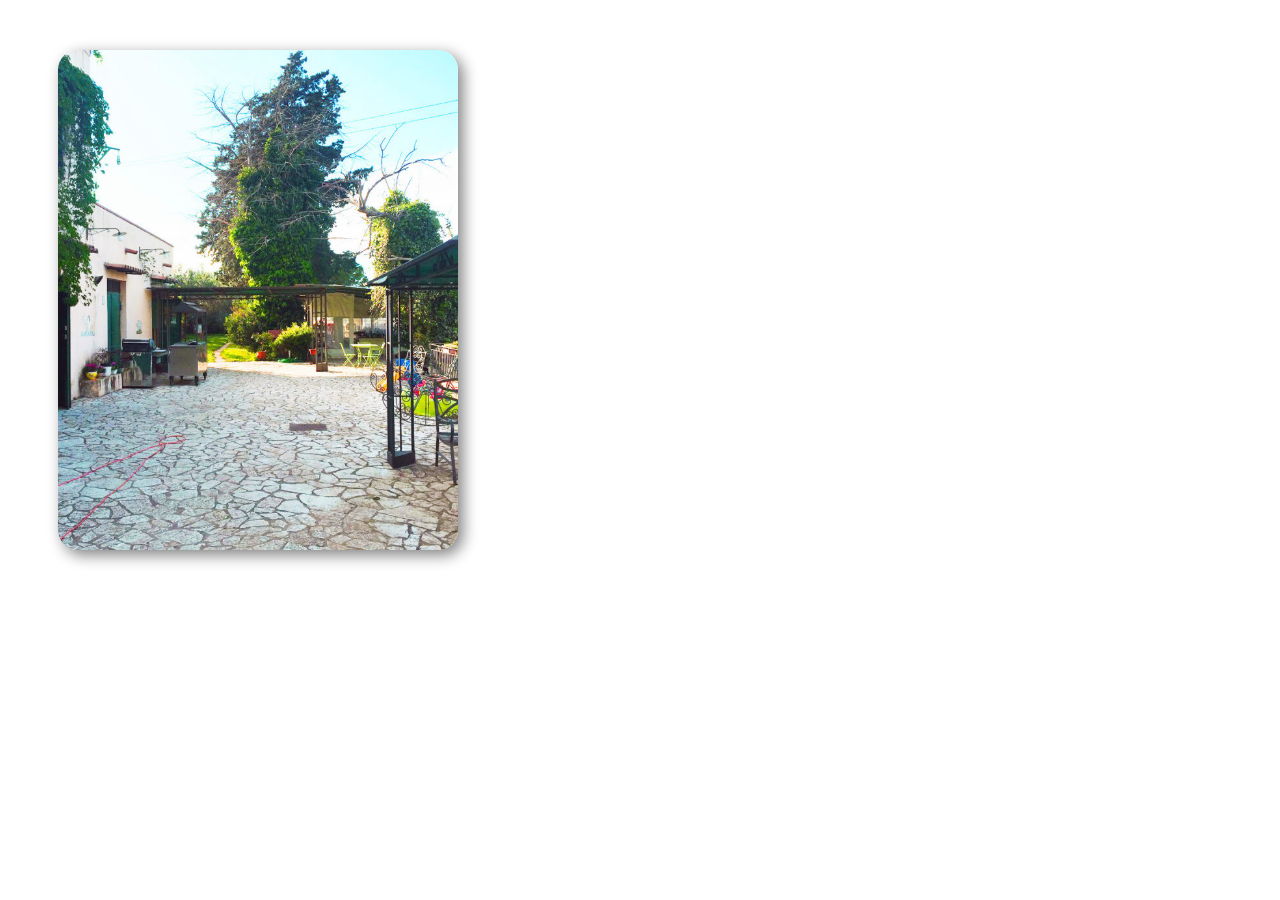
<file: Esercizio 12 ottobre/index.html>
<!DOCTYPE html>
<html lang="en">
<head>
    <meta charset="UTF-8">
    <meta name="viewport" content="width=device-width, initial-scale=1.0">
    <title> Card Pinterest </title>
    <style>
@import url('https://fonts.googleapis.com/css2?family=Roboto:ital,wght@0,100..900;1,100..900&display=swap');
</style>
    <link rel="stylesheet" href="./assets/style.css">
    <link rel="stylesheet" href="https://cdnjs.cloudflare.com/ajax/libs/font-awesome/6.5.1/css/all.min.css">

</head>
<body>
    <div id="card">
<img class= "image" src="./assets/margi_soprano.jpg" alt= "margisoprano"/>
    
    <div id= "save-button">
<p>Save</p>
    </div>
    <div id="button-left">
        <i class="fa-solid fa-arrow-up-right-from-square"></i>
        <p>Margi Soprano</p>
    </div>
    <div id="button-download">
        <i class="fa-solid fa-download"></i>
    </div>
    <div id="button-dots">
        <i class="fa-solid fa-ellipsis"></i>
    </div>
    </div>
</body>
</html>
</file>
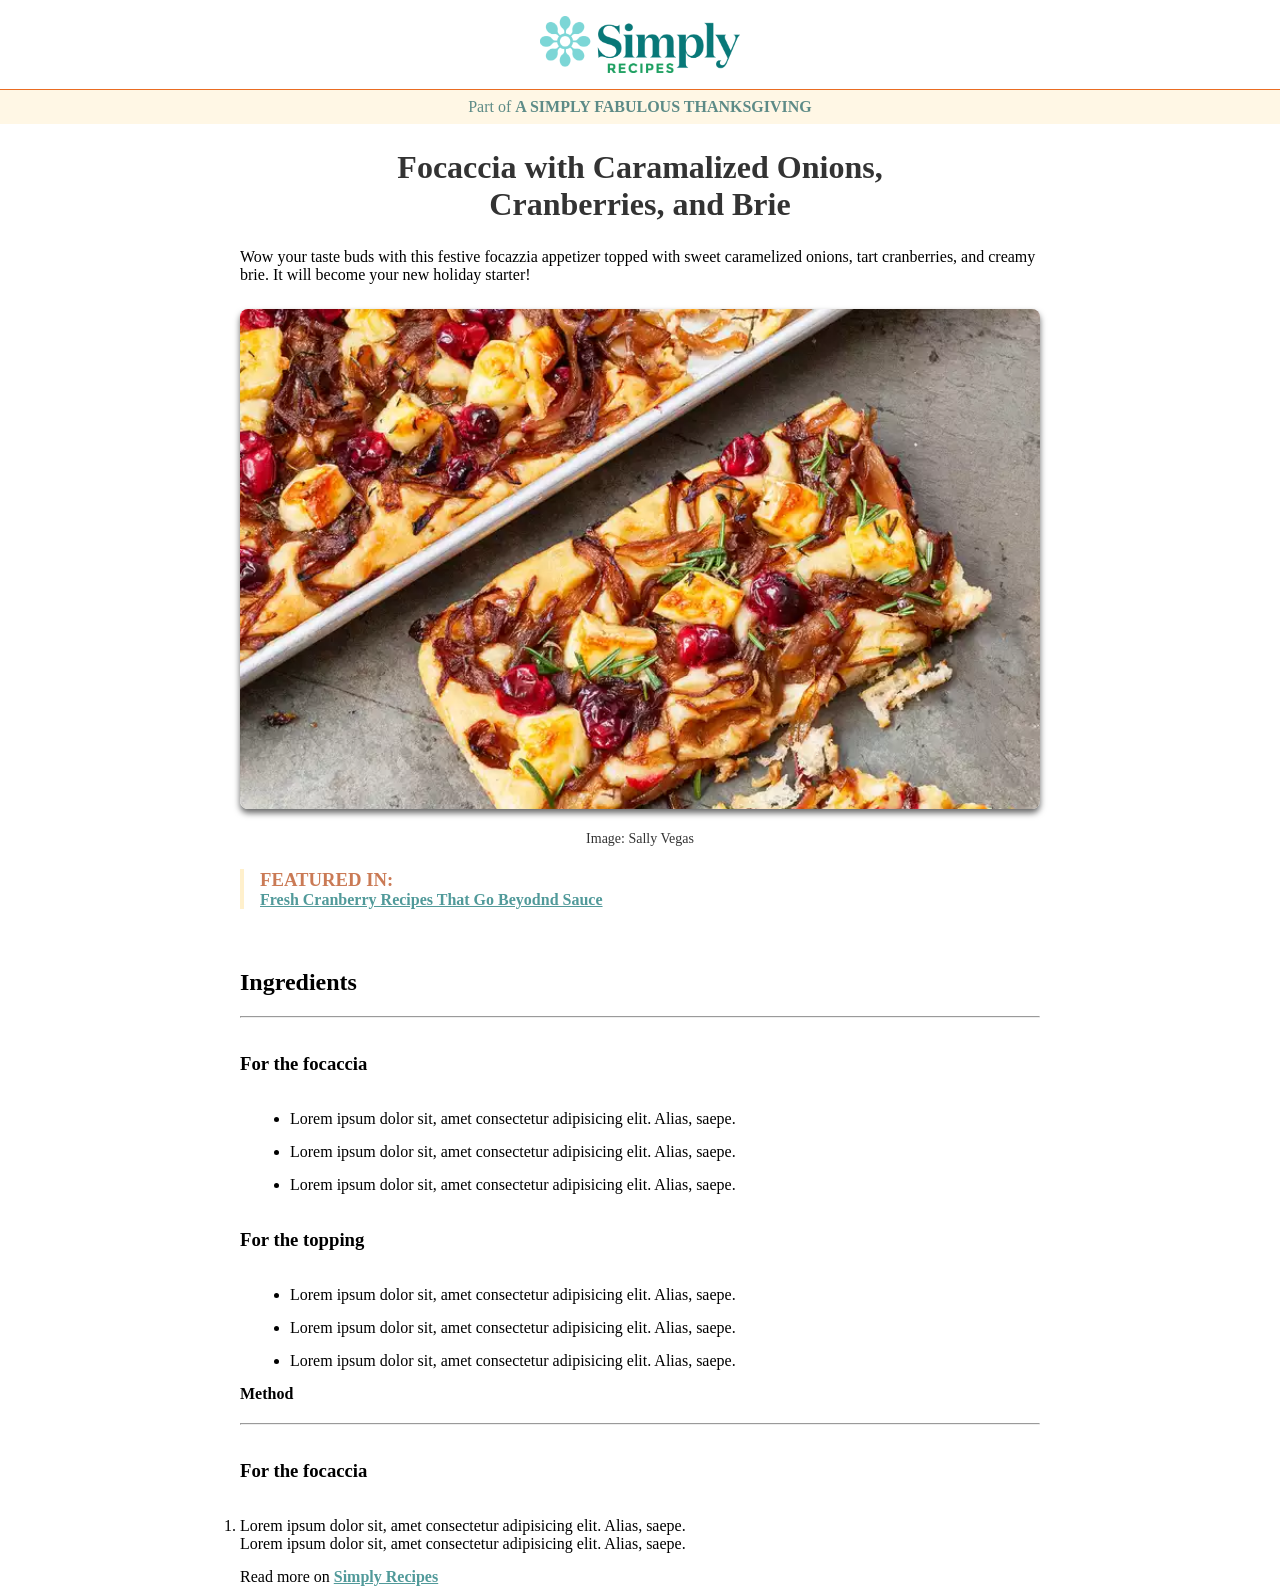
<file: Esercizio 5 ottobre/index.html>
<!DOCTYPE html>
<html lang="en">
<head>
    <meta charset="UTF-8">
    <meta name="viewport" content="width=device-width, initial-scale=1.0">
    <link rel="stylesheet" href="./assets/CSS/style.css">

    <title>Esercizio del 5 ottobre</title>
</head>
<body>
    <div class="header">
        <img class= "image-header"src="./assets/Simply_Recipes_Logo_-_2021.png" alt="LogoSimplyRecipes"/>
    </div>

    <div class="header-text">
        <p> Part of <strong>A SIMPLY FABULOUS THANKSGIVING</strong></p>
    </div>
<main>

        <h1 class="main-title"> Focaccia with Caramalized Onions, Cranberries, and Brie </h1>
        <p class ="main-description">Wow your taste buds with this festive focazzia appetizer topped with sweet caramelized onions, tart cranberries, and creamy brie. It will become your new holiday starter!</p>

        <figure class="main-image">
          <img class= "image" src ="./assets/__opt__aboutcom__coeus__resources__content_migration__simply_recipes__uploads__2020__12__Cranberry-Brie-Onion-Focaccia-LEAD-4-616c900337a44d82b82fe04845ba8c2b.webp" alt="Pizza"/>
          <figcaption class= "main-image-caption"> Image: Sally Vegas </figcaption>
        </figure>

<div class="featured-link">
<h3> FEATURED IN: </h3>
<a href> Fresh Cranberry Recipes That Go Beyodnd Sauce</a>
</div>

<div class="ingredients">
    <h2> Ingredients </h2>
<hr class= "section-divider">
<h3 class="ingredient-title"> For the focaccia </h3>
<ul class="ingredient-list">
    <li> Lorem ipsum dolor sit, amet consectetur adipisicing elit. Alias, saepe.</li>
    <li> Lorem ipsum dolor sit, amet consectetur adipisicing elit. Alias, saepe.</li>
    <li> Lorem ipsum dolor sit, amet consectetur adipisicing elit. Alias, saepe.</li>
</ul>
<h3 class="ingredient-title"> For the topping </h3>
<ul class="ingredient-list">
    <li> Lorem ipsum dolor sit, amet consectetur adipisicing elit. Alias, saepe.</li>
    <li> Lorem ipsum dolor sit, amet consectetur adipisicing elit. Alias, saepe.</li>
    <li> Lorem ipsum dolor sit, amet consectetur adipisicing elit. Alias, saepe.</li>
</ul>
</div>


<div class="ingredients">
<h4 class="method-title"> Method </h4>
<hr class= "section-divider">

<h3 class="ingredient-title"> For the focaccia </h3>
<ol class="ingredient-method">
    <li> Lorem ipsum dolor sit, amet consectetur adipisicing elit. Alias, saepe.</li>
    <p> Lorem ipsum dolor sit, amet consectetur adipisicing elit. Alias, saepe.</p>
</ol>
</div>

<footer>
<p> Read more on <a href> Simply Recipes </a></p>
</footer>

</main>

</body>
</html>
</file>
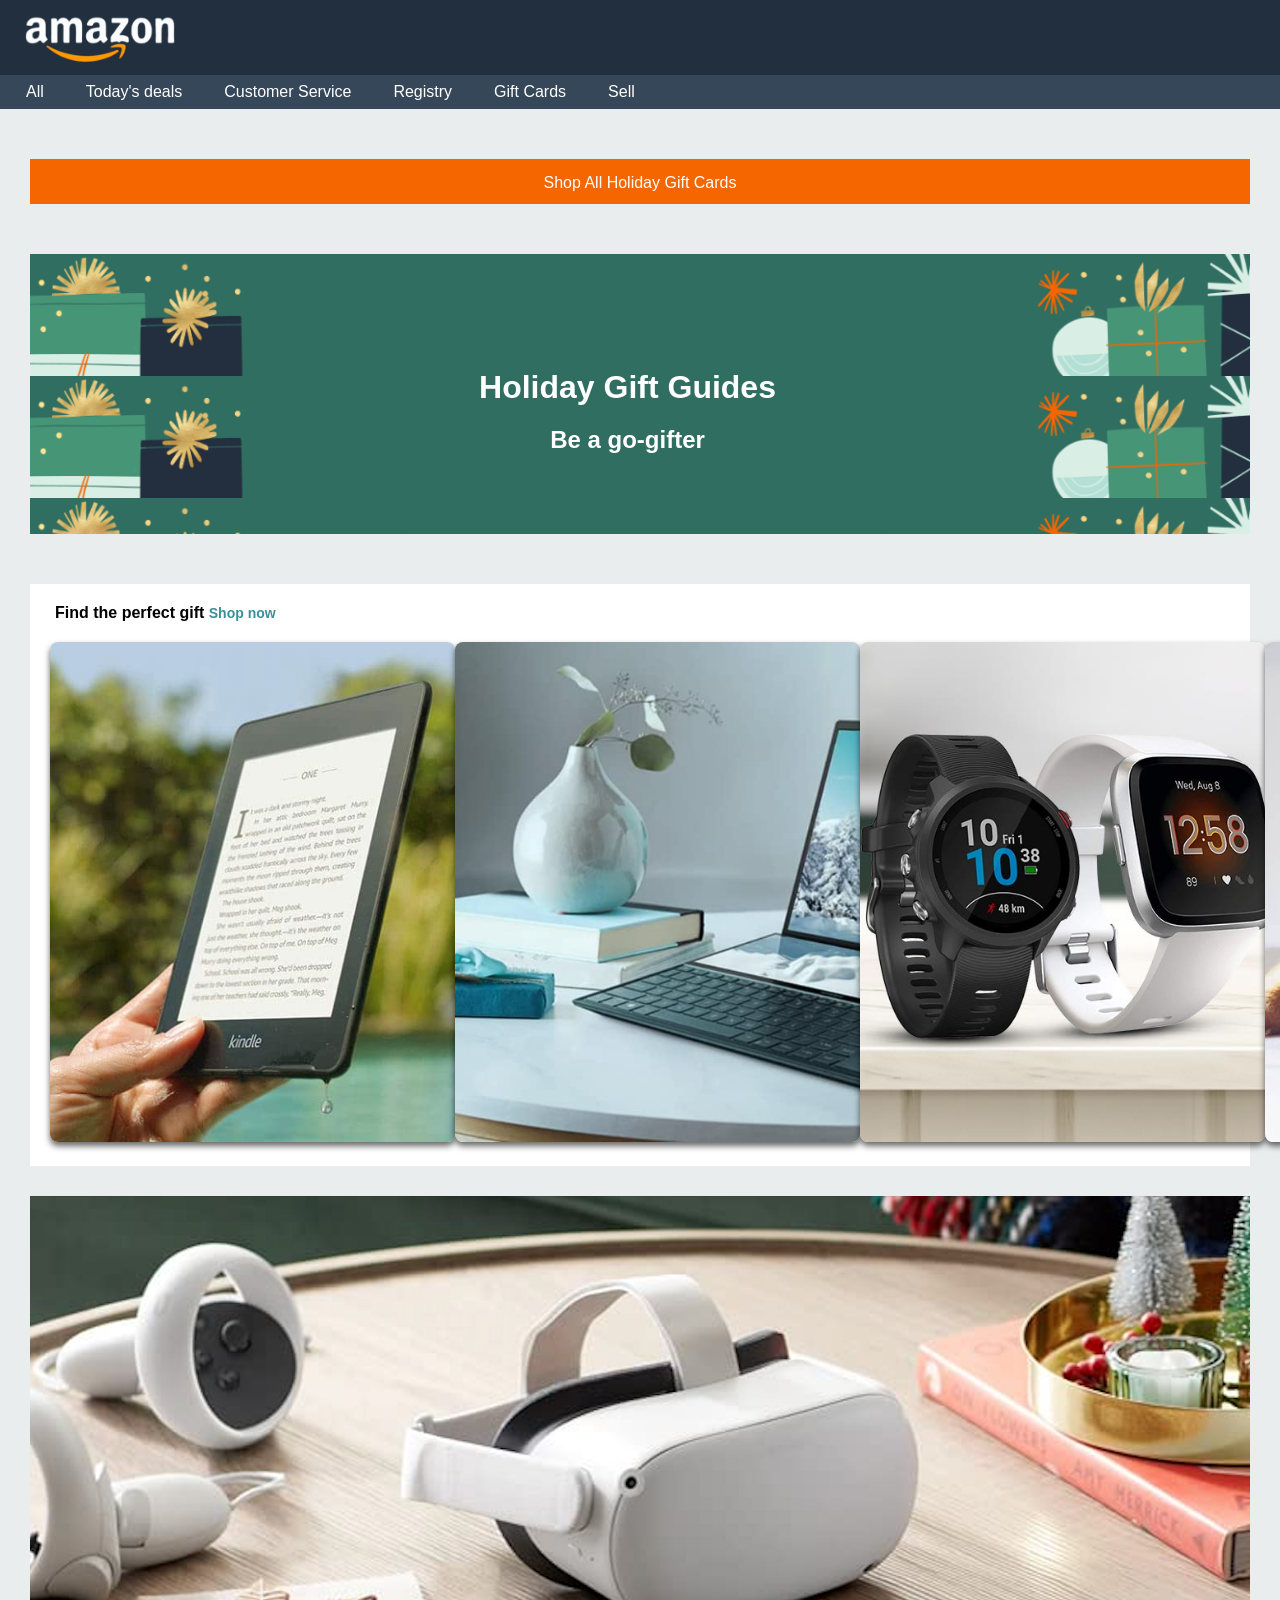
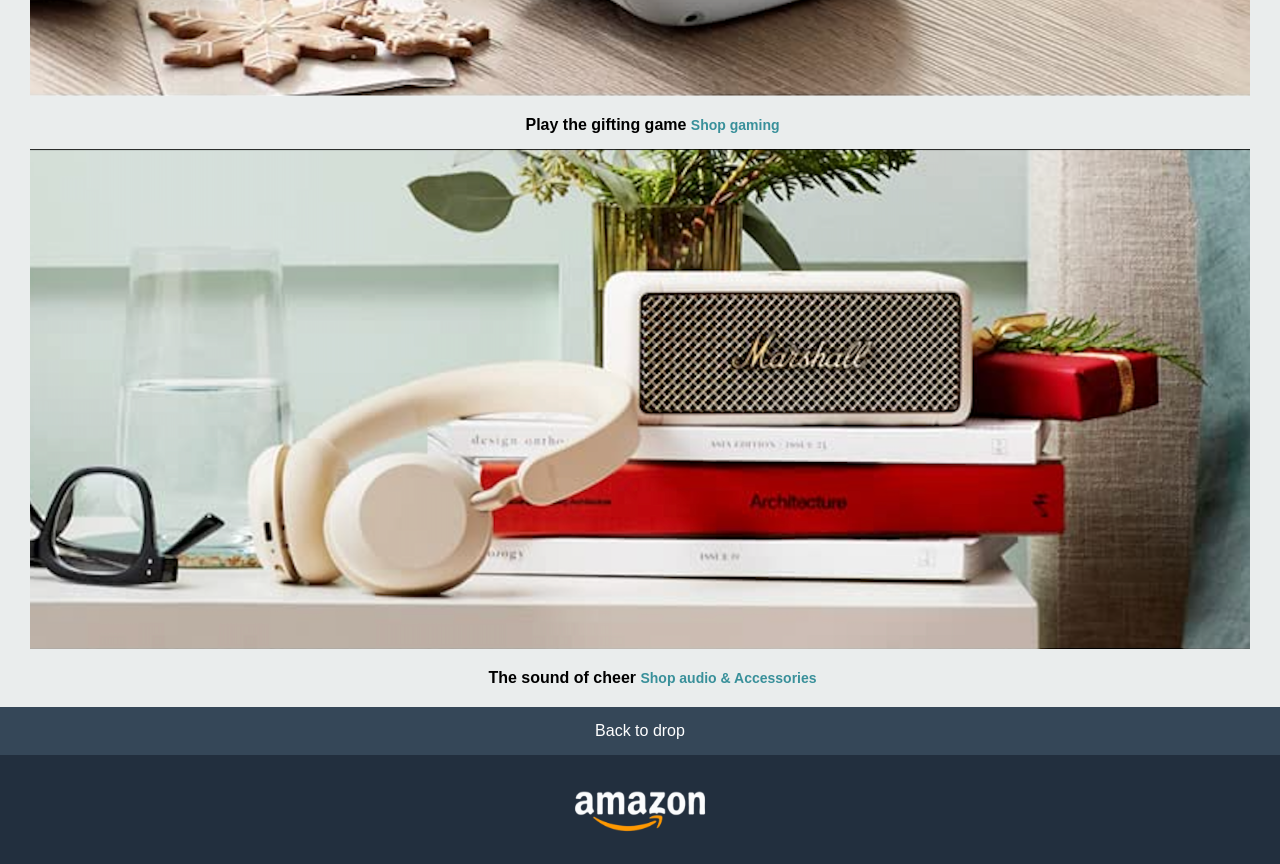
<file: Esercizio 8 ottobre/index.html>
<!DOCTYPE html>
<html lang="en">
<head>
    <meta charset="UTF-8">
    <meta name="viewport" content="width=device-width, initial-scale=1.0">
<link rel="stylesheet" href="./assets/CSS/style.css">

    <title>Amazon Home Page </title>
</head>
<body>

<header>
<img src="./assets/logo.png" alt="logo">
</header>


<nav>
    <ul class="main-nav">
        <li> <a href=""> All </a> </li>
        <li> <a href=""> Today's deals </a> </li>
        <li><a href=""> Customer Service </a> </li>
        <li><a href=""> Registry </a></li>
        <li><a href=""> Gift Cards </a> </li>
        <li> <a href="">  Sell </a></li>
    </ul>
</nav>


<main id="background">
    
    <div class="cta-bar">
<p> Shop All Holiday Gift Cards </p>
    </div>

    <div class="holiday-bar">
        <div class="holiday-title">
       <h1> Holiday Gift Guides </h1>
         <h2>Be a go-gifter</h2>
         </div>
    </div>

<section>
<div>
<p class="title-carousel"> Find the perfect gift <a href="#"> Shop now </a> </p>
</div>
<div class="container-carousel">
<div>
<img class="carousel" src="./assets/img_1.jpg" alt="kindle">
</div>
<div>
<img class="carousel" src="./assets/img_2.jpg" alt="laptop">
</div>
<div>
<img class="carousel" src="./assets/img_3.jpg" alt="watch">
</div>
<div>
<img class="carousel" src="./assets/img_4.jpg" alt="dog">
</div>
</div>
</section>
<div class="image-container">
<img class= "main-image" src="./assets/img_9.png" alt="gaming">
<p class="title-carousel"> Play the gifting game <a href="#"> Shop gaming </a> </p>

</div>

<div class="image-container">
<img class= "main-image" src="./assets/img_10.png" alt="music">
<p class="title-carousel"> The sound of cheer <a href="#"> Shop audio & Accessories </a> </p>

</div>


</main>





<div class="pre-footer">
    <a href="#"> Back to drop </a>
</div>

<footer>
<img src="./assets/logo.png" alt="logo">
</footer>

</body>
</html>
</file>
<file: Esercizio 12 ottobre/assets/style.css>
body {
 font-family:Roboto;
 font-weight: 800;
 

}

#card {
margin: 50px;
width:400px;
height: 500px;
border-radius: 20px;
overflow: hidden;
box-shadow: 5px 5px 15px grey;
position: relative;
}

.image {
display: block;
width: 100%;
height: 100%;
object-fit: cover;
}


#save-button {
    position: absolute;
    bottom: 120%;
    left:75%;
    transition: bottom 0.5s linear;
}

#save-button p {
    display:inline-block;
    color: white;
    background-color: rgb(236, 10, 10);
    padding: 18px;
    border-radius: 30px;
    font-size: 20px;
}

#button-left p {
display:inline-block;
margin:auto;
font-size: 22px;
padding-left: 5px;
}

#button-left {
    position: absolute;
    top:120%;
    left:4%;
    background-color: rgba(255, 255, 255, 0.623);
    padding: 8px;
    border-radius:20px;
    transition: top 0.5s linear;
}

#button-download {
    position: absolute;
    top:120%;
    left:62%;
    background-color: rgba(255, 255, 255, 0.623);
    padding: 12px;
    border-radius:50px;
    transition: top 0.5s linear;
  
}

#button-dots {
    position: absolute;
    top:120%;
    left:82%;
    background-color: rgba(255, 255, 255, 0.623);
    padding: 12px;
    border-radius:50px;
   transition: top 0.5s linear;
}

#card:hover #save-button{
    bottom: 75%;
}

#card:hover #button-left {
    top:85%;
}

#card:hover #button-download {
    top:85%;
}
#card:hover #button-dots {
    top:85%;
}
</file>
<file: Esercizio 5 ottobre/assets/CSS/style.css>
/* CSS Reset */
*{
 margin: 0;  
 padding: 0;
 box-sizing: border-box;
}


body {
    margin: 0; /* eliminando queste proprietà non è cambiato nulla perché ho già applicato il CSS reset*/
    padding: 0;
    font-family: 'Georgia', serif;
}
.header{  /* header è il contenitore di image-header */
display: flex;
justify-content: center;
padding: 16px;
}

.image-header {
width: 200px;
}


.header-text {
    display:flex;
    justify-content: center;
    padding: 8px;
    background-color: #fff7e5;
    border-top: 1px solid #ea6c22;
    color: #5d8b87;
    margin-bottom: 8px;
}

main {

    width:100%;
    max-width: 800px;
    margin: 0 auto;
}

.main-title { /* di base <p> ha come margin top e bottomo di 16px*/
    width: 100%;
    max-width: 600px;
    text-align: center;
    margin: 0 auto; /*la proprietà margin: 0 auto imposta a zero i margini superiore e inferiore di un elemento e assegna un valore automatico a quelli sinistro e destro, centrandolo orizzontalmente, dentro il contenitore parent*/
    margin-top: 25px;
    margin-bottom: 25px;
    color: #333333
}

.main-image {
width: 100%;
height:500px;

}

.image { /* solitamente abbiamo le misura già pronte per i siti */
width: 100%; /* corrispondono agli 800 px del main (max width) */
height: 100%; /* in questo caso stiamo dicendo di prendersi il 100% dei 500px di .main-image */
object-fit: cover; /* proprietà che permetto di non strechare la foto */
object-position: right top;
border-radius: 8px;
box-shadow: 0px 4px 6px rgba(0,0,0,0.6) ;
}

.main-description {
    margin-bottom: 25px;
}

.main-image-caption {
    padding-top: 10px;
    text-align: center ;
    font-size: 14px;
    color: #333333;
    margin-top: 8px;
}

.featured-link {
color: #ca7a55;
margin-top: 60px;
padding-left: 16px;
border-left: 4px solid #fff0cc;
margin-bottom: 60px;

}

a{
    font-weight: bold;
    color: #519a9a;
}

.section-divider {
color:#519a9a;
margin-top: 20px;
}

.ingredients {

    margin-top: 15px;
}


.ingredient-list {

    display: flex;
    flex-direction: column;
    gap:15px; /* spaziatura tra i punti dell'elenco puntato */
    margin-left: 50px;

}

.ingredient-title {
margin-top: 35px;
margin-bottom: 35px;
}


.method.title {
margin-top: 35px;
margin-bottom: 35px;

} 

footer {
    margin-top:15px;
}
</file>
<file: Esercizio 8 ottobre/assets/CSS/style.css>
*{
 margin: 0;  
 padding: 0;
 box-sizing: border-box;
}
body {
  background-color: #eaeded
}


#background {

margin-left: 30px;
margin-right: 30px;
   
}
.main-nav{
    list-style-type: none;
    margin: 0;
    display: flex;
    justify-content:flex-start;
    font-family: Arial, Helvetica, sans-serif;
    background-color: #354758;
}

.main-nav a {
  padding: 0.5em 1em;
  display: block;
  color:  white;
  font-weight: 500;
  margin-left: 10px;
}

header{
    width: 100%;
    display: flex;
    justify-content: flex-start;
    background-color: #222f3e;
}

header img {
    width: 180px;
    padding: 10px;
    margin-left: 10px;
}

a {
  text-decoration: none;
  font-family: Helvetica, sans-serif;
}


.cta-bar {
    display: flex;
    justify-content: center;
    background-color: #f56600;
    width: 100%;
    height: 5vh;
    margin-top: 50px;
} 

.cta-bar p{
    font-family: Helvetica, sans-serif;
    font-size: 16px;
    color: white;
    padding: 15px;
    margin: 0 auto;
}

.holiday-bar {
    width: 100%;
    display: flex;
    flex-direction: column;
    align-items: center;
    font-family: Arial, Helvetica, sans-serif;
    margin-top: 50px;
    background-image: url("/Esercizio\ 8\ ottobre/assets/bg-image.png");
    background-size: 100%;
    background-repeat: repeat;
    height: 280px;
    color: white;
    position: relative;

}

.holiday-title {
position: absolute;
top: 50%;
margin: -25px 0 0 -25px;
}

.holiday-title h2 {

    display: flex;
    justify-content: center;
    margin-top:20px;
}

.title-carousel {
    font-family: Helvetica, sans-serif;
    font-weight: bold;
    padding-left:25px;
    padding-top: 20px;
}

section {
    width: 100%;
    height: 100%;
margin-top: 50px;
    background-color: white;
}
.container-carousel {
width: 100%;
height: 100%;
display: flex;
justify-content:space-evenly;
margin-bottom: 30px;
padding: 20px;
}

.carousel {
width: 45vh;
height: 500px;
object-fit: cover;
object-position: center;
border-radius: 8px;
box-shadow: 0px 4px 6px rgba(0,0,0,0.6) ;
}

.image-container {
width: 100%;
height: 100%;
margin-top: 15px;
display: flex;
flex-direction: column;
align-items: center;

}

.main-image {
 width:100%;
height: 500px;
object-fit: cover;
object-position: center;

}

main a {
    color: #39909a;
    font-size: 14px;
}

.pre-footer{

   background-color: #354758; 
   display: flex;
   justify-content: center;
   margin-top: 20px;
}

.pre-footer a {

color:  white;
padding: 15px;
}

footer {
background-color: #222f3e;
display: flex;
justify-content: center;
background-size: 500px;

}


footer img {
width: 200px;
padding: 30px;
}
</file>
